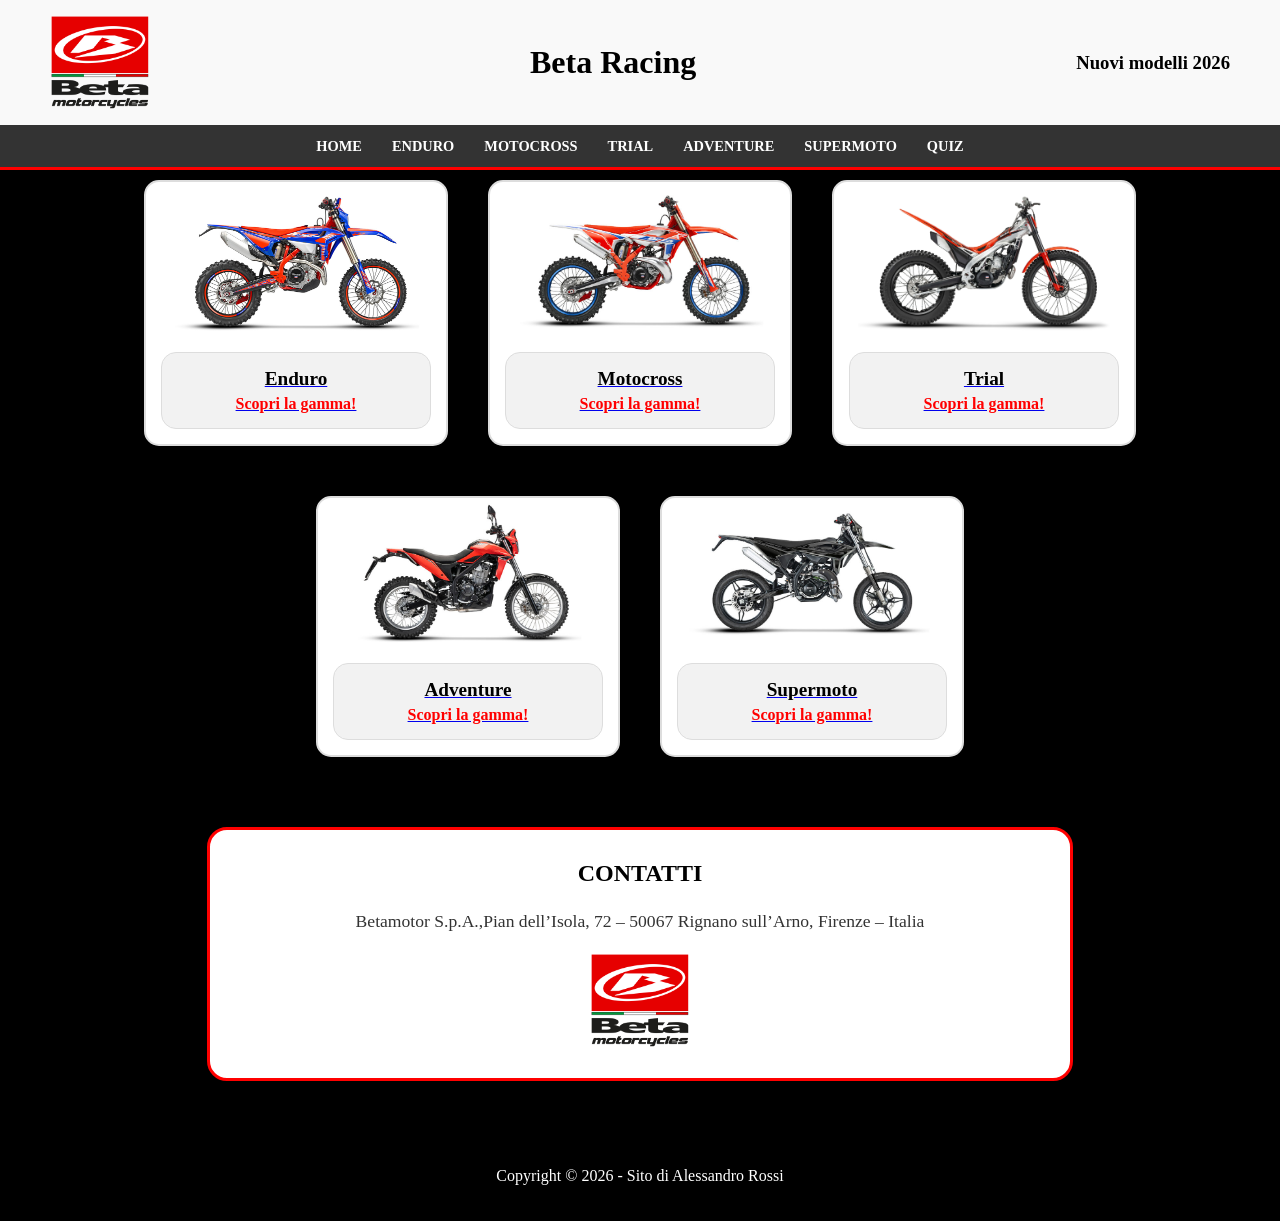
<file: index.html>
<html>
	<head>
		<title>Beta racing</title>
		<link rel="icon" type="image/x-icon" href="images/BetaMotor_logo.ico">
		<link rel="stylesheet" href="styleBeta.css">
		

	</head>
	<body>
		<header>
			<img src="images/BetaMotor_logo.jpg" alt="BetaMotor_logo" width="100">
			<h1>Beta Racing</h1>
			<h3>Nuovi modelli 2026</h3>
		</header>

		<nav class="barra-navigazione">
				<ul>
					<li><a href="index.html">Home</a></li>
					<li><a href="BetaEnduro.html">Enduro</a></li>
					<li><a href="BetaMotocross.html">Motocross</a></li>
					<li><a href="BetaTrial.html">Trial</a></li>
					<li><a href="BetaAdventure.html">Adventure</a></li>
					<li><a href="BetaSupermoto.html">Supermoto</a></li>
					<li><a href="BetaQuiz.html">Quiz</a></li> 
				</ul>
		</nav>

		
		<div class="Modelli">
			<a href="BetaEnduro.html" class="link-paginaEnduro">
				<div id="Enduro" class="Moto">
					<img src="images/Enduro.jpg" alt="Enduro" width="250">
					<div class="info_modello">
						<h2>Enduro</h2>
						<p>Scopri la gamma!</p>
					</div>
				</div>
			</a>
			
			<a href="BetaMotocross.html" class="link-paginaMotocross">
				<div id="Motocross" class="Moto">
					<img src="images/Motocross.jpg" alt="Motocross" width="250">
					<div class="info_modello">
						<h2>Motocross</h2>
						<p>Scopri la gamma!</p>
					</div>
				</div>
			</a>
			
			<a href="BetaTrial.html" class="link-paginaTrial">
				<div id="Trial" class="Moto">
					<img src="images/Trial.jpg" alt="Trial" width="262">
					<div class="info_modello">
						<h2>Trial</h2>
						<p>Scopri la gamma!</p>
					</div>
				</div>
			</a>
			
			<a href="BetaAdventure.html" class="link-paginaAdventure">
				<div id="Adventure" class="Moto">
					<img src="images/Adventure.jpg" alt="Adventure" width="250">
					<div class="info_modello">
						<h2>Adventure</h2>
						<p>Scopri la gamma!</p>
					</div>
				</div>
			</a>
			
			<a href="BetaAdventure.html" class="link-paginaAdventure">
				<div id="Supermoto" class="Moto">
					<img src="images/Supermoto.jpg" alt="Supermoto" width="250">
					<div class="info_modello">
						<h2>Supermoto</h2>
						<p>Scopri la gamma!</p>
						</div>
				</div>
			</a>
		</div>
		
		<section id="contact">
				<h2>Contatti</h2>
				<p>Betamotor S.p.A.,Pian dell’Isola, 72 – 50067 Rignano sull’Arno, Firenze – Italia</p>
				<img src="images/BetaMotor_logo.jpg" alt="BetaMotor_logo" width="100">
			</section>
		
		<footer>
			<p> Copyright © 2026 - Sito di Alessandro Rossi </p>
		</footer>
		
	</body>
</html>
</file>
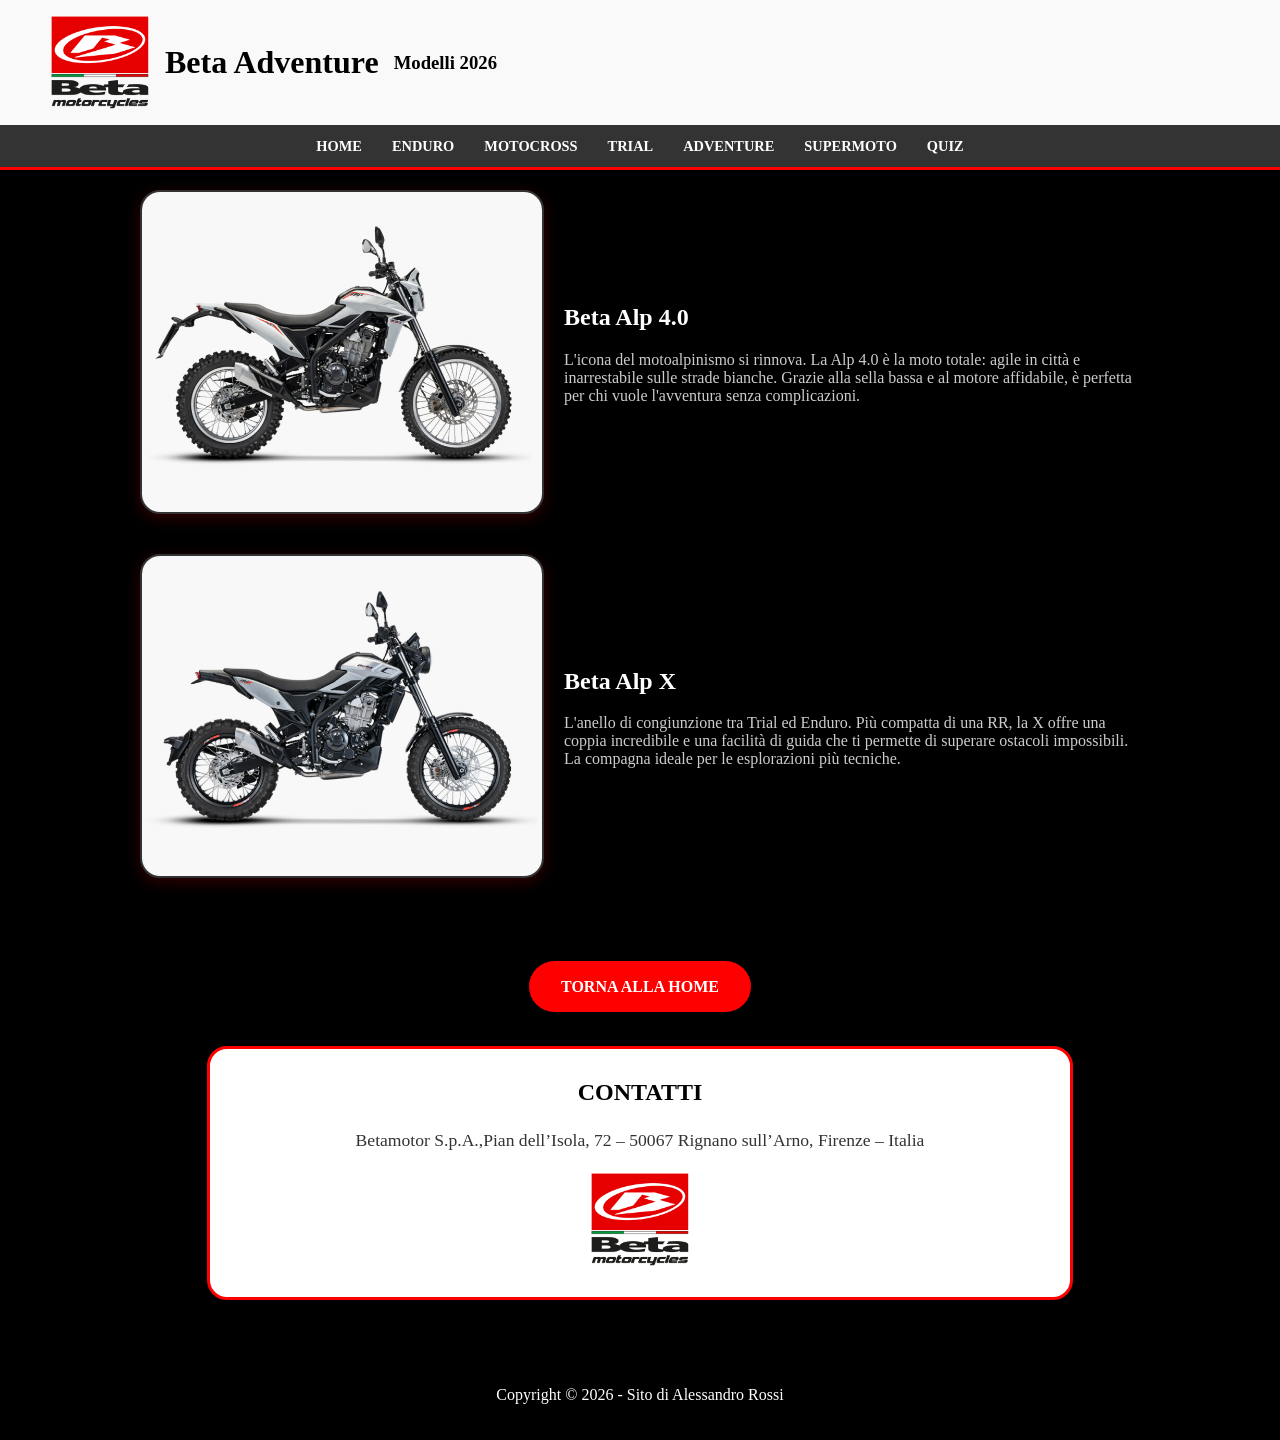
<file: BetaAdventure.html>
<html>
	<head>
		<title>Beta Adventure</title>
		<link rel="icon" type="image/x-icon" href="images/BetaMotor_logo.ico">
		<link rel="stylesheet" href="styleBeta.css">
		

	</head>
	<body>
		<header>
			<div class="logo-titolo">
				<img src="images/BetaMotor_logo.jpg" alt="BetaMotor_logo" width="100">
				<h1>Beta Adventure</h1>
			<h3>Modelli 2026</h3>
		</header>

		<nav class="barra-navigazione">
			<ul>
				<li><a href="index.html">Home</a></li>
				<li><a href="BetaEnduro.html">Enduro</a></li>
				<li><a href="BetaMotocross.html">Motocross</a></li>
				<li><a href="BetaTrial.html">Trial</a></li>
				<li><a href="BetaAdventure.html">Adventure</a></li>
				<li><a href="BetaSupermoto.html">Supermoto</a></li>
				<li><a href="BetaQuiz.html">Quiz</a></li>
			</ul>
		</nav>

		
		<div class="classeAdventure">
			<div class="DettaglioMoto">
				<img src="images/Alp_4.0.jpg" alt="Beta Alp 4.0" width="400">
				<div class="testo_descrittivo">
					<h2>Beta Alp 4.0</h2>
					<p>L'icona del motoalpinismo si rinnova. La Alp 4.0 è la moto totale: agile in città e inarrestabile sulle strade bianche. Grazie alla sella bassa e al motore affidabile, è perfetta per chi vuole l'avventura senza complicazioni.</p>
				</div>
			</div>
			
			<div class="DettaglioMoto">
				<img src="images/Alp_X.jpg" alt="Beta Alp X" width="400">
					<div class="testo_descrittivo">
						<h2>Beta Alp X</h2>
						<p>L'anello di congiunzione tra Trial ed Enduro. Più compatta di una RR, la X offre una coppia incredibile e una facilità di guida che ti permette di superare ostacoli impossibili. La compagna ideale per le esplorazioni più tecniche.</p>
					</div>
			</div>
			
		</div>

		<div class="contenitore-bottone">
			<a href="index.html" class="bottone-home">Torna alla Home</a>
		</div>
		
		<section id="contact">
				<h2>Contatti</h2>
				<p>Betamotor S.p.A.,Pian dell’Isola, 72 – 50067 Rignano sull’Arno, Firenze – Italia</p>
				<img src="images/BetaMotor_logo.jpg" alt="BetaMotor_logo" width="100">
			</section>
		
		<footer>
			<p> Copyright © 2026 - Sito di Alessandro Rossi </p>
		</footer>
				
	</body>
</html>
</file>
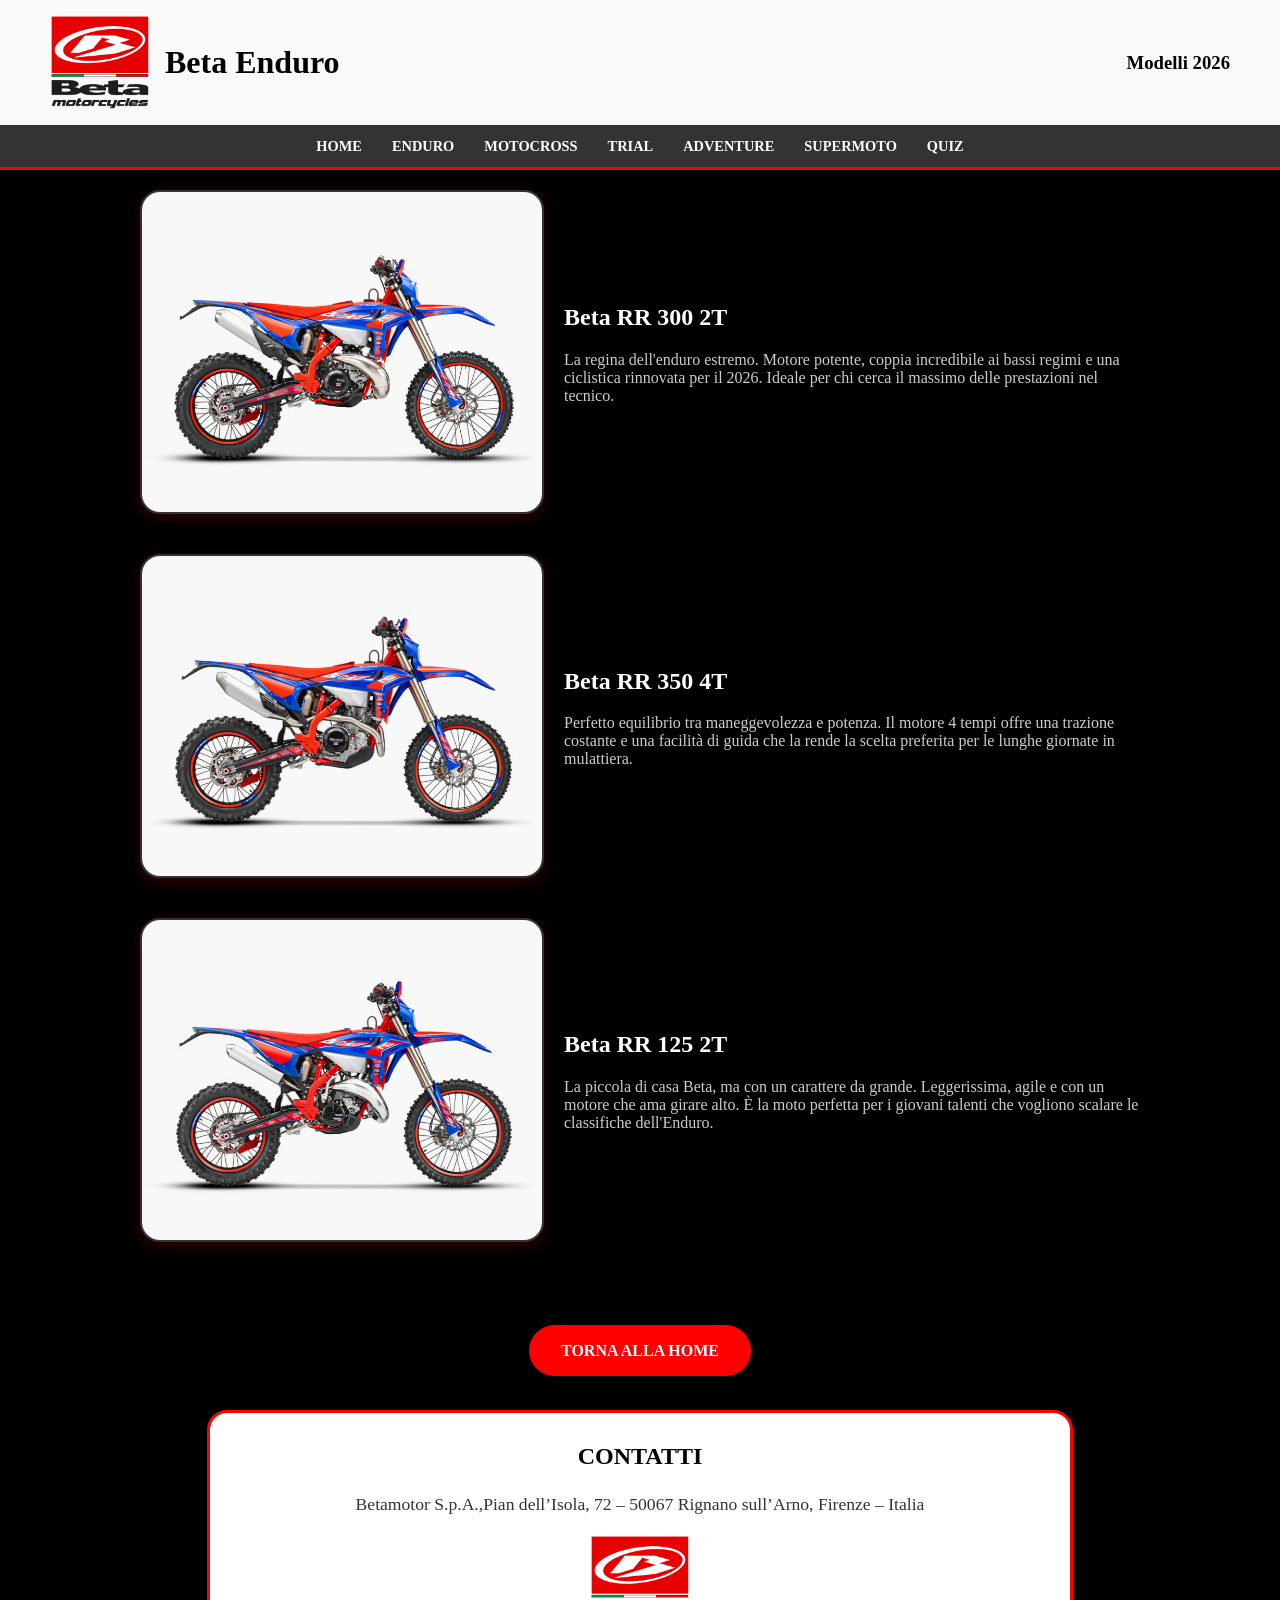
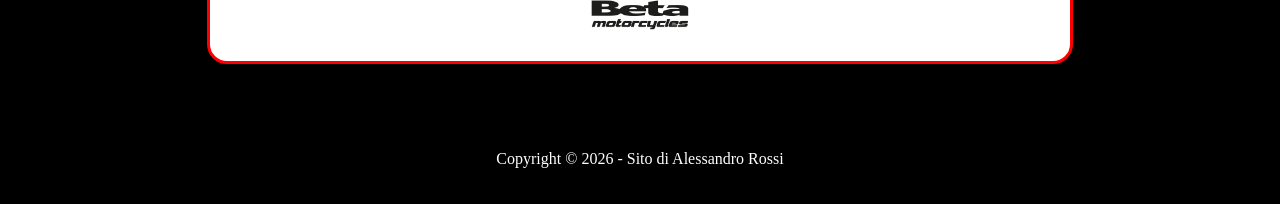
<file: BetaEnduro.html>
<html>
	<head>
		<title>Beta Enduro</title>
		<link rel="icon" type="image/x-icon" href="images/BetaMotor_logo.ico">
		<link rel="stylesheet" href="styleBeta.css">
		

	</head>
	<body>
		<header>
			<div class="logo-titolo">
				<img src="images/BetaMotor_logo.jpg" alt="BetaMotor_logo" width="100">
				<h1>Beta Enduro</h1> 
			</div>
			<h3>Modelli 2026</h3>
		</header>

		<nav class="barra-navigazione">
			<ul>
				<li><a href="index.html">Home</a></li>
				<li><a href="BetaEnduro.html">Enduro</a></li>
				<li><a href="BetaMotocross.html">Motocross</a></li>
				<li><a href="BetaTrial.html">Trial</a></li>
				<li><a href="BetaAdventure.html">Adventure</a></li>
				<li><a href="BetaSupermoto.html">Supermoto</a></li>
				<li><a href="BetaQuiz.html">Quiz</a></li> 
			</ul>
		</nav>


		
		<div class="classeEnduro">
			<div class="DettaglioMoto">
				<img src="images/Enduro_RR_300.jpg" alt="Beta RR 300" width="400">
				<div class="testo_descrittivo">
					<h2>Beta RR 300 2T</h2>
					<p>La regina dell'enduro estremo. Motore potente, coppia incredibile ai bassi regimi e una ciclistica rinnovata per il 2026. Ideale per chi cerca il massimo delle prestazioni nel tecnico.</p>
				</div>
			</div>
			
			<div class="DettaglioMoto">
				<img src="images/Enduro_RR_350.jpg" alt="Beta RR 350" width="400">
					<div class="testo_descrittivo">
						<h2>Beta RR 350 4T</h2>
						<p>Perfetto equilibrio tra maneggevolezza e potenza. Il motore 4 tempi offre una trazione costante e una facilità di guida che la rende la scelta preferita per le lunghe giornate in mulattiera.</p>
					</div>
			</div>
			
			<div class="DettaglioMoto">
				<img src="images/Enduro_RR_125.jpg" alt="Beta RR 125" width="400">
				<div class="testo_descrittivo">
					<h2>Beta RR 125 2T</h2>
					<p>La piccola di casa Beta, ma con un carattere da grande. Leggerissima, agile e con un motore che ama girare alto. È la moto perfetta per i giovani talenti che vogliono scalare le classifiche dell'Enduro.</p>
				</div>
			</div>
			
		</div>
		
		
		<div class="contenitore-bottone">
			<a href="index.html" class="bottone-home">Torna alla Home</a>
		</div>
		
		
		<section id="contact">
				<h2>Contatti</h2>
				<p>Betamotor S.p.A.,Pian dell’Isola, 72 – 50067 Rignano sull’Arno, Firenze – Italia</p>
				<img src="images/BetaMotor_logo.jpg" alt="BetaMotor_logo" width="100">
			</section>
		
		<footer>
			<p> Copyright © 2026 - Sito di Alessandro Rossi </p>
		</footer>
		
	</body>
</html>
</file>
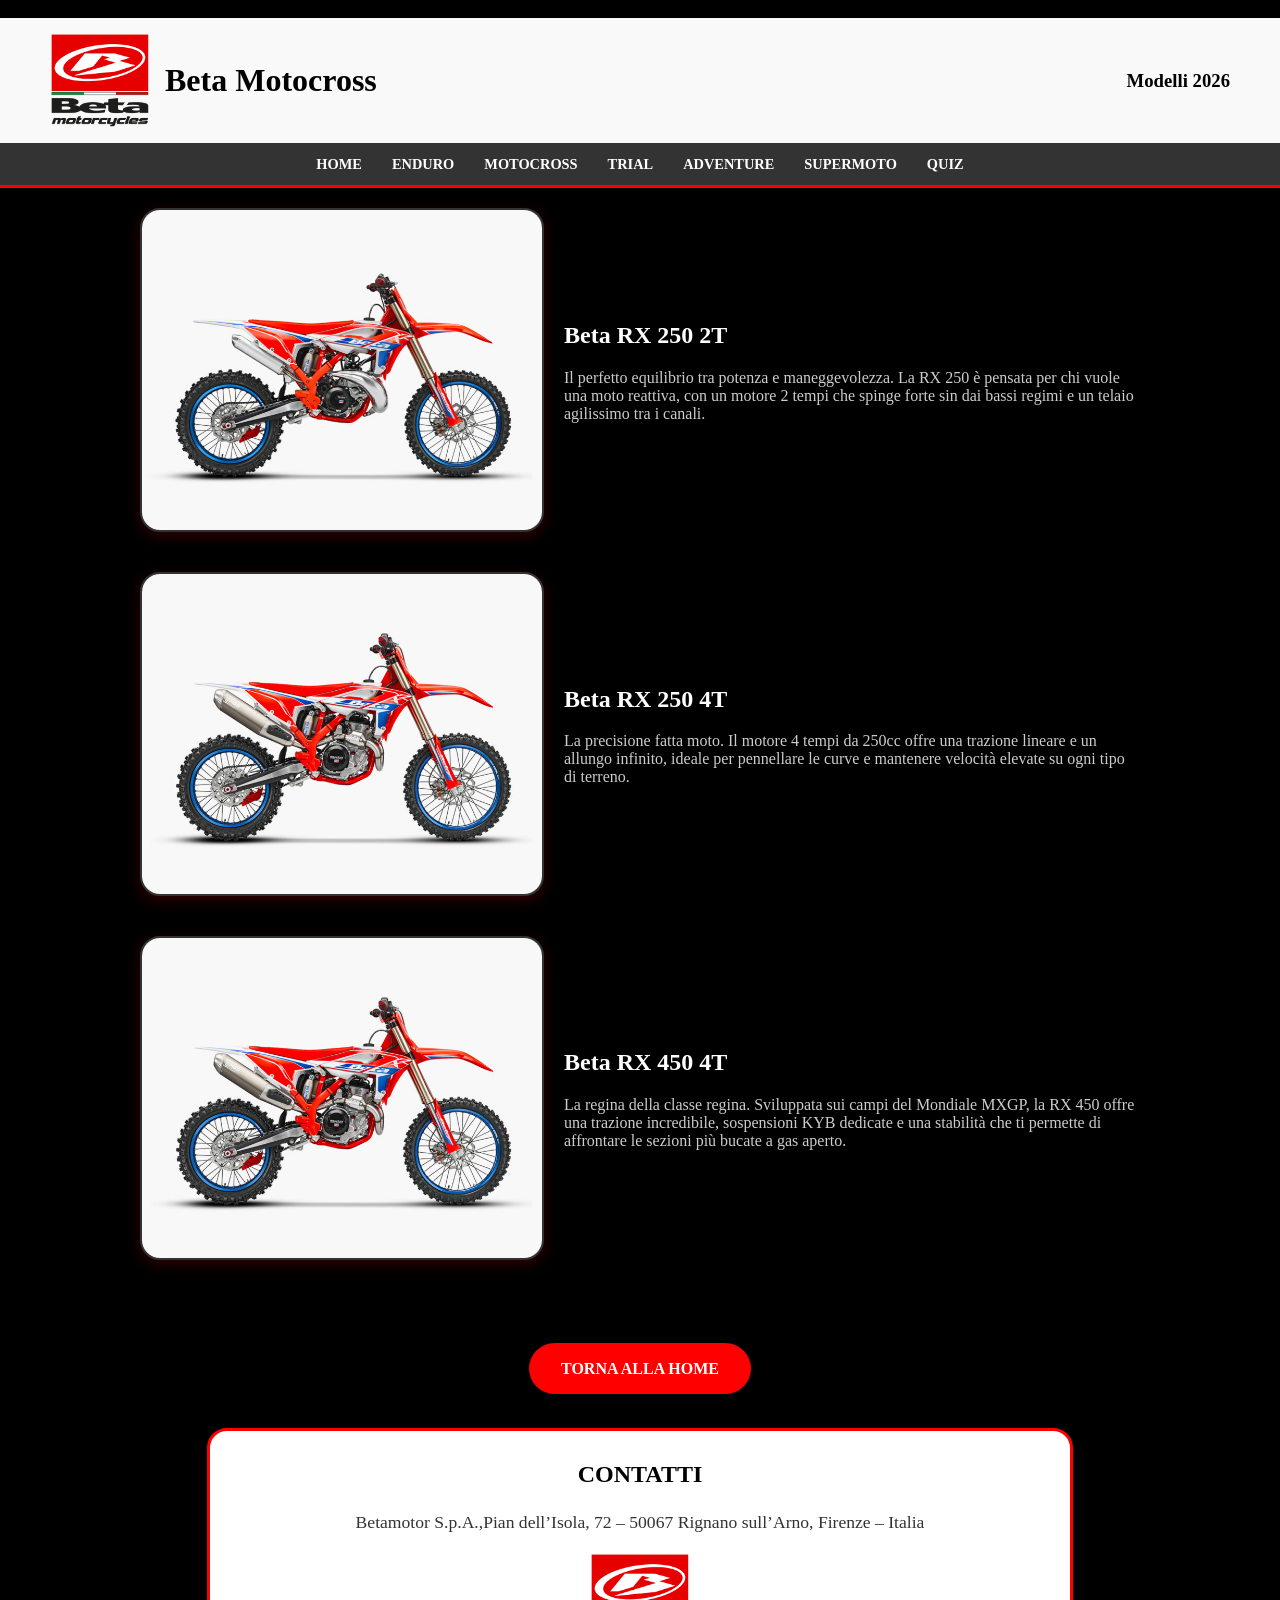
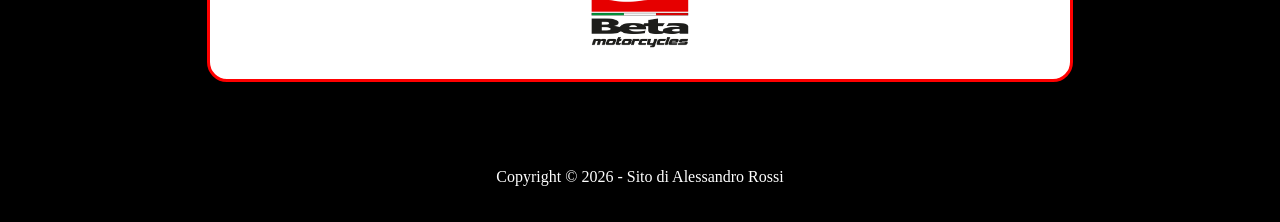
<file: BetaMotocross.html>
html>
	<head>
		<title>Beta Motocross</title>
		<link rel="icon" type="image/x-icon" href="images/BetaMotor_logo.ico">
		<link rel="stylesheet" href="styleBeta.css">
		

	</head>
	<body>
		<header>
			<div class="logo-titolo">
				<img src="images/BetaMotor_logo.jpg" alt="BetaMotor_logo" width="100">
				<h1>Beta Motocross</h1> </div>
			<h3>Modelli 2026</h3>
		</header>

		<nav class="barra-navigazione">
			<ul>
				<li><a href="index.html">Home</a></li>
				<li><a href="BetaEnduro.html">Enduro</a></li>
				<li><a href="BetaMotocross.html">Motocross</a></li>
				<li><a href="BetaTrial.html">Trial</a></li>
				<li><a href="BetaAdventure.html">Adventure</a></li>
				<li><a href="BetaSupermoto.html">Supermoto</a></li>
				<li><a href="BetaQuiz.html">Quiz</a></li>
			</ul>
		</nav>

		
		<div class="classeMotocross">
			<div class="DettaglioMoto">
				<img src="images/MX_RX_250.jpg" alt="Beta RX 250" width="400">
				<div class="testo_descrittivo">
					<h2>Beta RX 250 2T</h2>
					<p>Il perfetto equilibrio tra potenza e maneggevolezza. La RX 250 è pensata per chi vuole una moto reattiva, con un motore 2 tempi che spinge forte sin dai bassi regimi e un telaio agilissimo tra i canali.</p>
				</div>
			</div>
			
			<div class="DettaglioMoto">
				<img src="images/MX_RX_250_4T.jpg" alt="Beta RX 250 4T" width="400">
					<div class="testo_descrittivo">
						<h2>Beta RX 250 4T</h2>
						<p>La precisione fatta moto. Il motore 4 tempi da 250cc offre una trazione lineare e un allungo infinito, ideale per pennellare le curve e mantenere velocità elevate su ogni tipo di terreno.</p>
					</div>
			</div>
			
			<div class="DettaglioMoto">
				<img src="images/MX_RX_250_4T.jpg" alt="Beta RX 450" width="400">
				<div class="testo_descrittivo">
					<h2>Beta RX 450 4T</h2>
					<p>La regina della classe regina. Sviluppata sui campi del Mondiale MXGP, la RX 450 offre una trazione incredibile, sospensioni KYB dedicate e una stabilità che ti permette di affrontare le sezioni più bucate a gas aperto.</p>
				</div>
			</div>
			
		</div>
		
		
		<div class="contenitore-bottone">
			<a href="BetaRacing.html" class="bottone-home">Torna alla Home</a>
		</div>
		
		
		<section id="contact">
				<h2>Contatti</h2>
				<p>Betamotor S.p.A.,Pian dell’Isola, 72 – 50067 Rignano sull’Arno, Firenze – Italia</p>
				<img src="images/BetaMotor_logo.jpg" alt="BetaMotor_logo" width="100">
			</section>
		
		<footer>
			<p> Copyright © 2026 - Sito di Alessandro Rossi </p>
		</footer>
		
	</body>
</html>
</file>
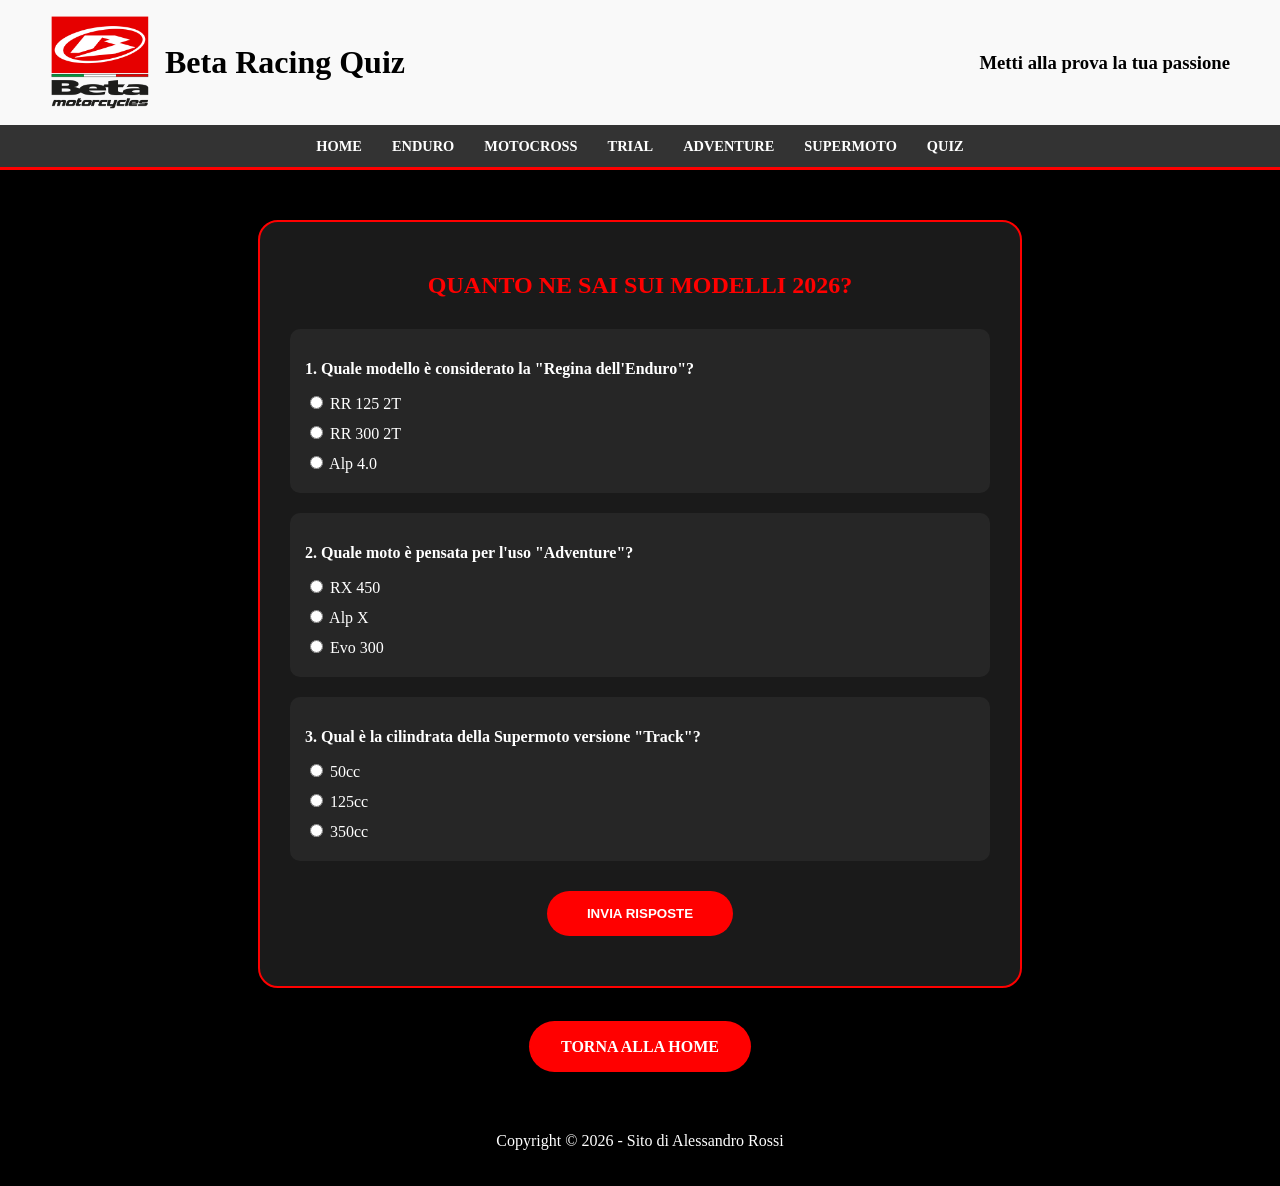
<file: BetaQuiz.html>
<html lang="it">
<head>
    <title>Beta Racing Quiz</title>
    <link rel="icon" type="image/x-icon" href="images/BetaMotor_logo.ico">
    <link rel="stylesheet" href="styleBeta.css">
</head>
<body>
    <header>
        <div class="logo-titolo">
            <img src="images/BetaMotor_logo.jpg" alt="BetaMotor_logo" width="100">
            <h1>Beta Racing Quiz</h1>
        </div>
        <h3>Metti alla prova la tua passione</h3>
    </header>

    <nav class="barra-navigazione">
        <ul>
            <li><a href="index.html">Home</a></li>
            <li><a href="BetaEnduro.html">Enduro</a></li>
            <li><a href="BetaMotocross.html">Motocross</a></li>
            <li><a href="BetaTrial.html">Trial</a></li>
            <li><a href="BetaAdventure.html">Adventure</a></li>
            <li><a href="BetaSupermoto.html">Supermoto</a></li>
            <li><a href="BetaQuiz.html">Quiz</a></li>
        </ul>
    </nav>

    <div class="sezione-quiz">
        <h2>Quanto ne sai sui modelli 2026?</h2>
        
        <div class="domanda">
            <p>1. Quale modello è considerato la "Regina dell'Enduro"?</p>
            <label><input type="radio" name="q1" value="err"> RR 125 2T</label><br>
            <label><input type="radio" name="q1" value="corr"> RR 300 2T</label><br>
            <label><input type="radio" name="q1" value="err"> Alp 4.0</label>
        </div>

        <div class="domanda">
            <p>2. Quale moto è pensata per l'uso "Adventure"?</p>
            <label><input type="radio" name="q2" value="err"> RX 450</label><br>
            <label><input type="radio" name="q2" value="corr"> Alp X</label><br>
            <label><input type="radio" name="q2" value="err"> Evo 300</label>
        </div>

        <div class="domanda">
            <p>3. Qual è la cilindrata della Supermoto versione "Track"?</p>
            <label><input type="radio" name="q3" value="corr"> 50cc</label><br>
            <label><input type="radio" name="q3" value="err"> 125cc</label><br>
            <label><input type="radio" name="q3" value="err"> 350cc</label>
        </div>

        <div class="area-risultato">
            <button type="button" class="bottone-quiz" onclick="controllaQuiz()">Invia Risposte</button>
            <h3 id="risultatoTesto"></h3>
        </div>
    </div>

    <div class="contenitore-bottone">
        <a href="index.html" class="bottone-home">Torna alla Home</a>
    </div>

    <footer>
        <p>Copyright © 2026 - Sito di Alessandro Rossi</p>
    </footer>

    <script src="script.js"></script>
</body>
</html>
</file>
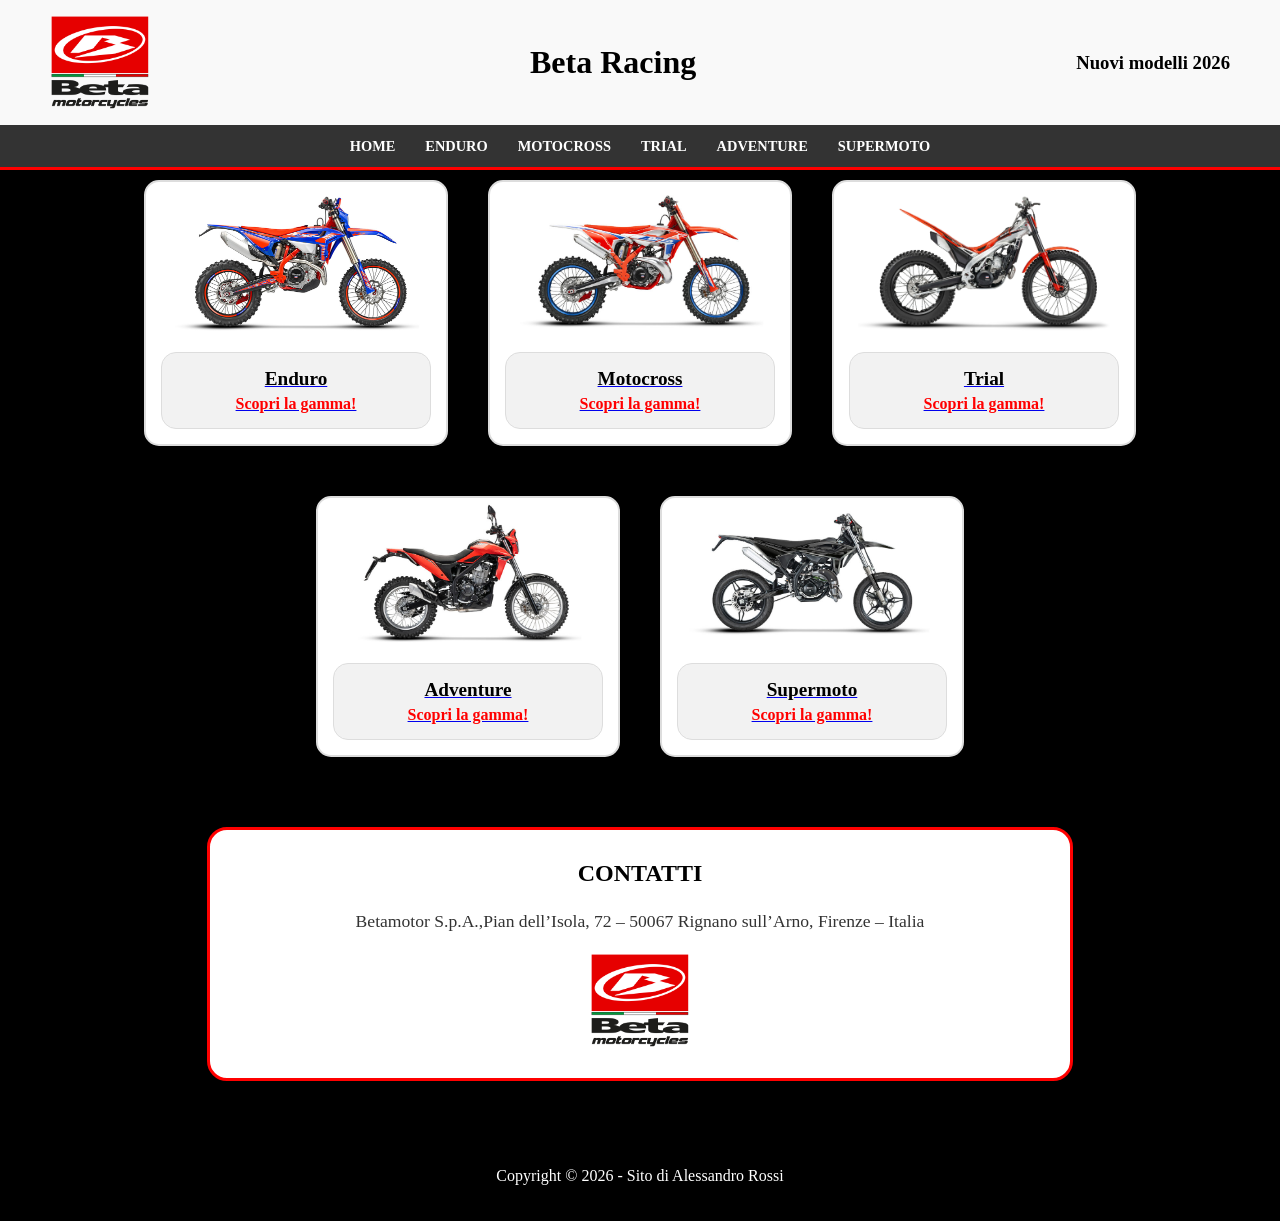
<file: BetaRacing.html>
<html>
	<head>
		<title>Beta racing</title>
		<link rel="icon" type="image/x-icon" href="images/BetaMotor_logo.ico">
		<link rel="stylesheet" href="styleBeta.css">
		

	</head>
	<body>
		<header>
			<img src="images/BetaMotor_logo.jpg" alt="BetaMotor_logo" width="100">
			<h1>Beta Racing</h1>
			<h3>Nuovi modelli 2026</h3>
		</header>

		<nav class="barra-navigazione">
				<ul>
					<li><a href="BetaRacing.html">Home</a></li>
					<li><a href="BetaEnduro.html">Enduro</a></li>
					<li><a href="BetaMotocross.html">Motocross</a></li>
					<li><a href="BetaTrial.html">Trial</a></li>
					<li><a href="BetaAdventure.html">Adventure</a></li>
					<li><a href="BetaSupermoto.html">Supermoto</a></li>
				</ul>
		</nav>

		
		<div class="Modelli">
			<a href="BetaEnduro.html" class="link-paginaEnduro">
				<div id="Enduro" class="Moto">
					<img src="images/Enduro.jpg" alt="Enduro" width="250">
					<div class="info_modello">
						<h2>Enduro</h2>
						<p>Scopri la gamma!</p>
					</div>
				</div>
			</a>
			
			<a href="BetaMotocross.html" class="link-paginaMotocross">
				<div id="Motocross" class="Moto">
					<img src="images/Motocross.jpg" alt="Motocross" width="250">
					<div class="info_modello">
						<h2>Motocross</h2>
						<p>Scopri la gamma!</p>
					</div>
				</div>
			</a>
			
			<a href="BetaTrial.html" class="link-paginaTrial">
				<div id="Trial" class="Moto">
					<img src="images/Trial.jpg" alt="Trial" width="262">
					<div class="info_modello">
						<h2>Trial</h2>
						<p>Scopri la gamma!</p>
					</div>
				</div>
			</a>
			
			<a href="BetaAdventure.html" class="link-paginaAdventure">
				<div id="Adventure" class="Moto">
					<img src="images/Adventure.jpg" alt="Adventure" width="250">
					<div class="info_modello">
						<h2>Adventure</h2>
						<p>Scopri la gamma!</p>
					</div>
				</div>
			</a>
			
			<a href="BetaAdventure.html" class="link-paginaAdventure">
				<div id="Supermoto" class="Moto">
					<img src="images/Supermoto.jpg" alt="Supermoto" width="250">
					<div class="info_modello">
						<h2>Supermoto</h2>
						<p>Scopri la gamma!</p>
						</div>
				</div>
			</a>
		</div>
		
		<section id="contact">
				<h2>Contatti</h2>
				<p>Betamotor S.p.A.,Pian dell’Isola, 72 – 50067 Rignano sull’Arno, Firenze – Italia</p>
				<img src="images/BetaMotor_logo.jpg" alt="BetaMotor_logo" width="100">
			</section>
		
		<footer>
			<p> Copyright © 2026 - Sito di Alessandro Rossi </p>
		</footer>
		
	</body>
</html>
</file>
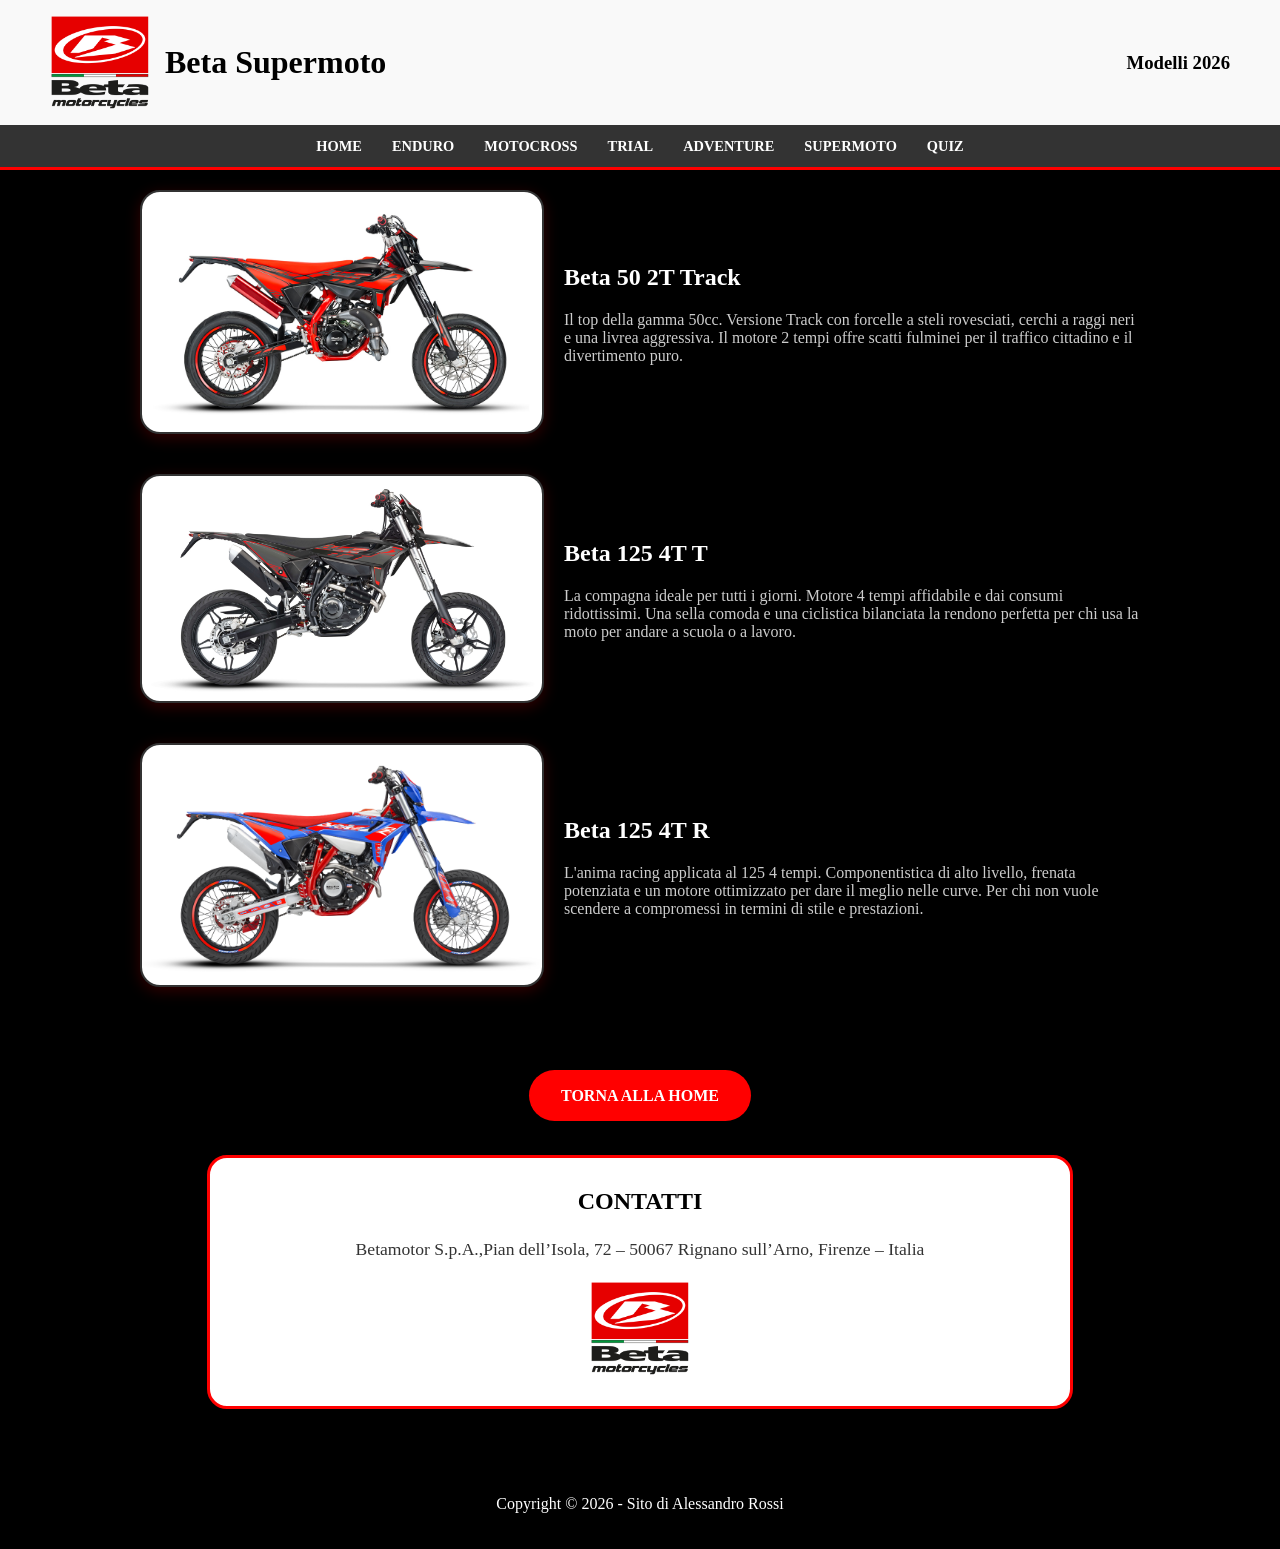
<file: BetaSupermoto.html>
<html>
	<head>
		<title>Beta Supermoto</title>
		<link rel="icon" type="image/x-icon" href="images/BetaMotor_logo.ico">
		<link rel="stylesheet" href="styleBeta.css">
	</head>
	
	<body>
		<header>
			<div class="logo-titolo">
				<img src="images/BetaMotor_logo.jpg" alt="BetaMotor_logo" width="100">
				<h1>Beta Supermoto</h1> 
			</div>
			<h3>Modelli 2026</h3>
		</header>

		<nav class="barra-navigazione">
			<ul>
				<li><a href="index.html">Home</a></li>
				<li><a href="BetaEnduro.html">Enduro</a></li>
				<li><a href="BetaMotocross.html">Motocross</a></li>
				<li><a href="BetaTrial.html">Trial</a></li>
				<li><a href="BetaAdventure.html">Adventure</a></li>
				<li><a href="BetaSupermoto.html">Supermoto</a></li>
				<li><a href="BetaQuiz.html">Quiz</a></li> 
			</ul>
		</nav>

		
		<div class="classeSupermoto">
			<div class="DettaglioMoto">
				<img src="images/Supermoto_2T_50_track.jpg" alt="Beta 50 track" width="400">
				<div class="testo_descrittivo">
					<h2>Beta 50 2T Track</h2>
					<p>Il top della gamma 50cc. Versione Track con forcelle a steli rovesciati, cerchi a raggi neri e una livrea aggressiva. Il motore 2 tempi offre scatti fulminei per il traffico cittadino e il divertimento puro.</p>
				</div>
			</div>
			
			<div class="DettaglioMoto">
				<img src="images/Supermoto_4T_125_T.jpg" alt="Beta 125 4T T" width="400">
					<div class="testo_descrittivo">
						<h2>Beta 125 4T T</h2>
						<p>La compagna ideale per tutti i giorni. Motore 4 tempi affidabile e dai consumi ridottissimi. Una sella comoda e una ciclistica bilanciata la rendono perfetta per chi usa la moto per andare a scuola o a lavoro.</p>
					</div>
			</div>
			
			<div class="DettaglioMoto">
				<img src="images/Supermoto_4T_125_R.jpg" alt="Beta 125 4T R" width="400">
				<div class="testo_descrittivo">
					<h2>Beta 125 4T R</h2>
					<p>L'anima racing applicata al 125 4 tempi. Componentistica di alto livello, frenata potenziata e un motore ottimizzato per dare il meglio nelle curve. Per chi non vuole scendere a compromessi in termini di stile e prestazioni.</p>
				</div>
			</div>
			
		</div>
		
		<div class="contenitore-bottone">
			<a href="index.html" class="bottone-home">Torna alla Home</a>
		</div>
		
		<section id="contact">
				<h2>Contatti</h2>
				<p>Betamotor S.p.A.,Pian dell’Isola, 72 – 50067 Rignano sull’Arno, Firenze – Italia</p>
				<img src="images/BetaMotor_logo.jpg" alt="BetaMotor_logo" width="100">
			</section>
		
		<footer>
			<p> Copyright © 2026 - Sito di Alessandro Rossi </p>
		</footer>
		
	</body>
</html>
</file>
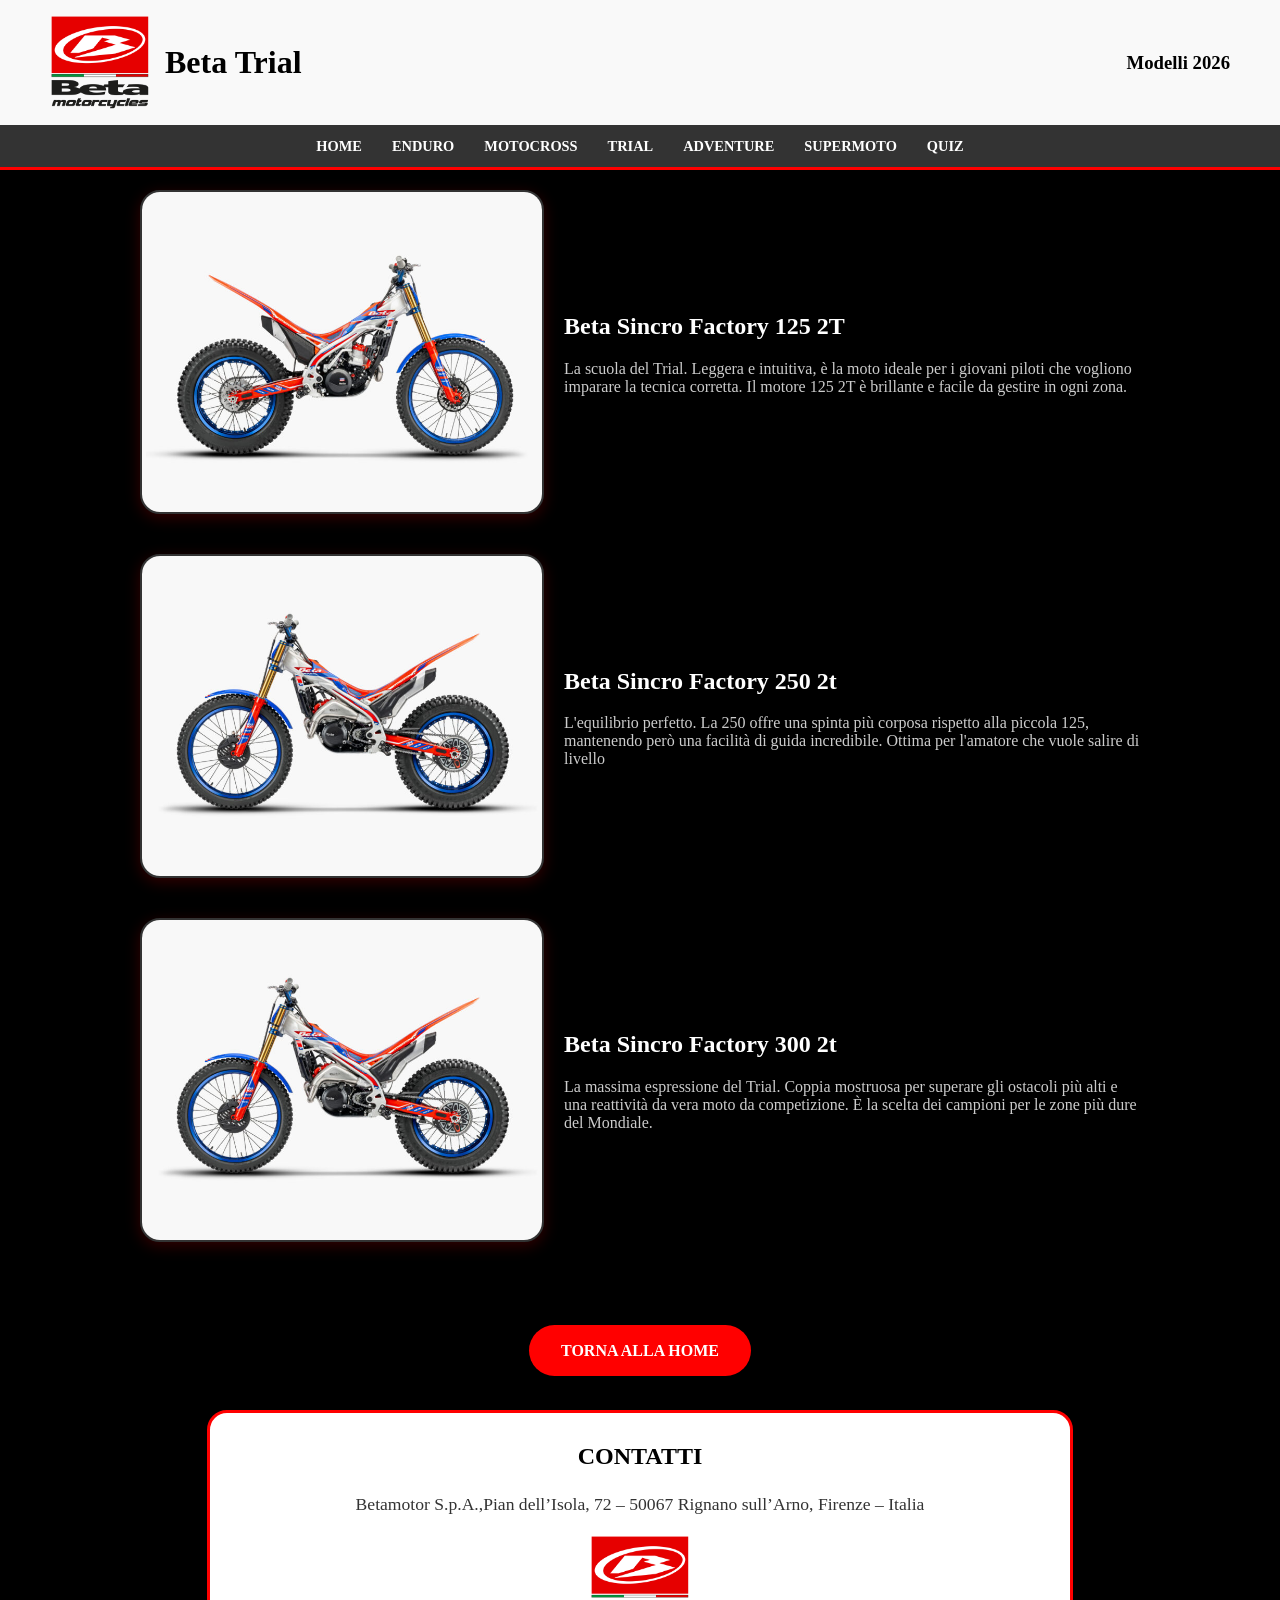
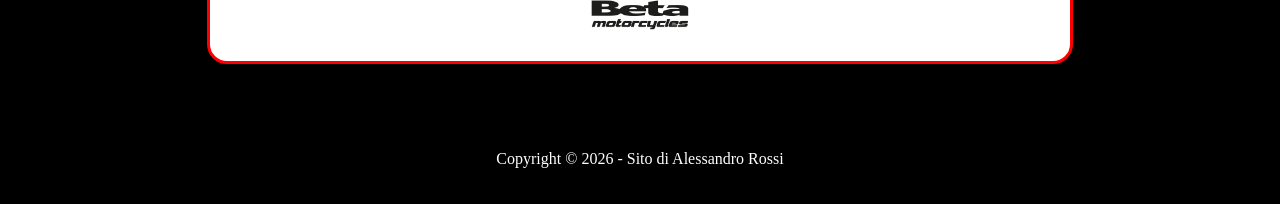
<file: BetaTrial.html>
<html>
	<head>
		<title>Beta Trial</title>
		<link rel="icon" type="image/x-icon" href="images/BetaMotor_logo.ico">
		<link rel="stylesheet" href="styleBeta.css">
	</head>
	
	<body>
		<header>
			<div class="logo-titolo">
				<img src="images/BetaMotor_logo.jpg" alt="BetaMotor_logo" width="100">
				<h1>Beta Trial</h1> 
			</div>
			<h3>Modelli 2026</h3>
		</header>

<nav class="barra-navigazione">
			<ul>
				<li><a href="index.html">Home</a></li>
				<li><a href="BetaEnduro.html">Enduro</a></li>
				<li><a href="BetaMotocross.html">Motocross</a></li>
				<li><a href="BetaTrial.html">Trial</a></li>
				<li><a href="BetaAdventure.html">Adventure</a></li>
				<li><a href="BetaSupermoto.html">Supermoto</a></li>
				<li><a href="BetaQuiz.html">Quiz</a></li>
			</ul>
		</nav>

		
		<div class="classeTrial">
			<div class="DettaglioMoto">
				<img src="images/Trial_125.jpg" alt="Beta Sincro 125" width="400">
				<div class="testo_descrittivo">
					<h2>Beta Sincro Factory 125 2T</h2>
					<p>La scuola del Trial. Leggera e intuitiva, è la moto ideale per i giovani piloti che vogliono imparare la tecnica corretta. Il motore 125 2T è brillante e facile da gestire in ogni zona.</p>
				</div>
			</div>
			
			<div class="DettaglioMoto">
				<img src="images/Trial_250.jpg" alt="Beta Sincro 250" width="400">
					<div class="testo_descrittivo">
						<h2>Beta Sincro Factory 250 2t</h2>
						<p>L'equilibrio perfetto. La 250 offre una spinta più corposa rispetto alla piccola 125, mantenendo però una facilità di guida incredibile. Ottima per l'amatore che vuole salire di livello</p>
					</div>
			</div>
			
			<div class="DettaglioMoto">
				<img src="images/Trial_300.jpg" alt="Beta Sincro 300" width="400">
				<div class="testo_descrittivo">
					<h2>Beta Sincro Factory 300 2t</h2>
					<p>La massima espressione del Trial. Coppia mostruosa per superare gli ostacoli più alti e una reattività da vera moto da competizione. È la scelta dei campioni per le zone più dure del Mondiale.</p>
				</div>
			</div>
		</div>
		
		<div class="contenitore-bottone">
			<a href="index.html" class="bottone-home">Torna alla Home</a>
		</div>
		
		
		<section id="contact">
				<h2>Contatti</h2>
				<p>Betamotor S.p.A.,Pian dell’Isola, 72 – 50067 Rignano sull’Arno, Firenze – Italia</p>
				<img src="images/BetaMotor_logo.jpg" alt="BetaMotor_logo" width="100">
			</section>
		
		<footer>
			<p> Copyright © 2026 - Sito di Alessandro Rossi </p>
		</footer>
		
	</body>
</html>
</file>
<file: styleBeta.css>
body {
    background-color: black;
    margin: 0;
}

header {
    background-color: #F9F9F9;
    padding: 20px;
    text-align: center;
    /* Attiva il layout flessibile */
    display: flex; 
    
    /* Allinea gli elementi verticalmente al centro */
    align-items: center; 
    
    /* Crea spazio tra il logo (sinistra) e il testo (destra) */
    justify-content: space-between; 
    
    /* Opzionale: aggiunge un po' di margine ai lati per non far toccare i bordi */
    padding-left: 50px;
    padding-right: 50px;
}
    
h1 {
    color: black;
    font-family: verdana;
}

h2 {
    color: black;
    font-family: verdana;
}

h3 {
    margin: 0;
    color: black;
    font-family: verdana;
}

p {
    color: red;
}

.Moto {
    background-color: #FFFFFF;
    text-align: center;
    width: 300px;
    margin: 10px; /* Aggiunge spazio tra le schede */
    flex-shrink: 0; /* Impedisce al riquadro di rimpicciolirsi */
    border: 2px solid #DDDDDD; /* Aggiunta del bordo: spessore, stile (solid) e colore (grigio chiaro) */
    border-radius: 15px; /* arrotonda gli angoli di 10 pixel */
    overflow: hidden; /* impedisce alle immagini di uscire dagli angoli arrotondati */
    margin-bottom: 20px; /* Spazio verticale tra le righe */
}

.Moto:hover {
    border-color: red; /* Il bordo diventa rosso Beta quando ci passi sopra */
    cursor: pointer; /* Il mouse diventa una manina */
    transition: 0.3s; /* Rende il cambio di colore fluido */
}

#Enduro {
    background-color: #FFFFFF;
}

#Motocross {
    background-color: #FFFFFF;
}

#Trial {
    background-color: #FFFFFF;
}

.Modelli {
    display: flex;
    flex-wrap: wrap; /* Permette di andare a capo */
    justify-content: center; /* Centra i modelli se l'ultima riga ne ha meno di tre */
    gap: 20px; /* Crea spazio tra i riquadri senza impazzire con i margini */
}

.info_modello {
    background-color: #f2f2f2; /* Colore di fondo del rettangolo */
    margin: 15px; /* Distanza dai bordi della scheda esterna */
    padding: 10px; /* Spazio interno tra testo e bordi del rettangolo */
    border-radius: 15px; /* Arrotondamento dei bordi */
    border: 1px solid #ddd; /* Un leggero bordino per farlo risaltare */
    transition: background-color 0.3s; /* Per l'effetto cliccabile futuro */
}

/* Sistemiamo i testi dentro la forma */
.info_modello h2 {
    margin: 5px 0; /* Riduce lo spazio sopra e sotto il titolo */
    font-size: 1.2em;
}

.info_modello p {
    margin: 5px 0;
    font-weight: bold;
}

@media (max-width: 800px) {
    .Modelli {
        flex-direction: column;
    }
}

#contact {
    background-color: #FFFFFF; /* Sfondo bianco come le schede moto */
    max-width: 800px; /* Larghezza massima per non farlo troppo largo */
    margin: 50px auto; /* Centra il riquadro e dà spazio sopra/sotto */
    padding: 30px; /* Spazio interno */
    border-radius: 20px; /* Bordi arrotondati */
    text-align: center; /* Centra testi e immagini */
    border: 3px solid red; /* Un tocco di rosso Beta per il bordo */
}

#contact h2 {
    margin-top: 0; /* Toglie lo spazio inutile in alto */
    color: black;
    text-transform: uppercase; /* Scritta in maiuscolo */
}

#contact p {
    color: #333; /* Grigio scuro per la leggibilità */
    font-family: verdana;
    font-size: 1.1em;
    line-height: 1.6; /* Migliora la spaziatura tra le righe */
}

.classeEnduro {
    padding: 20px;
    max-width: 1000px;
    margin: 0 auto; /* Centra il contenuto nella pagina */
}

.DettaglioMoto {
    display: flex; /* Mette immagine e testo uno a fianco all'altro */
    align-items: center; /* Allinea verticalmente al centro */
    margin-bottom: 40px;
    gap: 20px; /* Spazio tra immagine e testo */
}

.DettaglioMoto img {
    border-radius: 20px;          /* Arrotonda gli angoli dell'immagine */
    border: 2px solid #333333;    /* Aggiunge un bordo grigio scuro sottile */
    box-shadow: 0 4px 15px rgba(255, 0, 0, 0.2); /* Opzionale: un leggero alone rosso Beta */
    transition: transform 0.3s;   /* Prepara l'effetto per il passaggio del mouse */
}

/* quando passi il mouse sulla foto, si ingrandisce leggermente */
.DettaglioMoto img:hover {
    transform: scale(1.03);       /* Ingrandisce del 3% */
    border-color: red;            /* Il bordo diventa rosso Beta */
}

.testo_descrittivo {
    text-align: left;
}

.testo_descrittivo h2 {
    color: white; /* Titolo della moto bianco sul fondo nero */
}

.testo_descrittivo p {
    color: #cccccc; /* Descrizione grigio chiaro per non stancare gli occhi */
}

/* Per il mobile: mette l'immagine sopra e il testo sotto */
@media (max-width: 600px) {
    .DettaglioMoto {
        flex-direction: column;
    }
}

/* Footer style */
footer {
    text-align: center;
    padding: 20px;
}

footer p {
    color: white;
}

.classeMotocross {
    padding: 20px;
    max-width: 1000px;
    margin: 0 auto; 
}

.contenitore-bottone {
    text-align: center; /* Centra il bottone nella pagina */
    margin: 40px 0;    /* Distanza sopra e sotto il bottone */
}

.bottone-home {
    background-color: red;    /* Rosso Beta */
    color: white;             /* Testo bianco */
    padding: 15px 30px;       /* Grandezza del bottone */
    text-decoration: none;    /* Toglie la sottolineatura del link */
    font-family: verdana;
    font-weight: bold;
    text-transform: uppercase;
    border-radius: 50px;      /* Bordi arrotondati "a pillola" */
    border: 2px solid transparent;
    transition: 0.3s;         /* Animazione fluida */
}

.bottone-home:hover {
    background-color: white;  /* Inverte i colori quando ci passi sopra */
    color: red;
    border: 2px solid red;    /* Aggiunge il bordo rosso */
    box-shadow: 0 0 15px rgba(255, 0, 0, 0.6); /* Effetto luce rossa */
}

header {
    display: flex;
    justify-content: space-between;
    align-items: center;
    background-color: #F9F9F9;
    padding: 15px 50px;
}

.logo-titolo {
    display: flex;
    align-items: center;
    gap: 15px;
}

.barra-navigazione {
    background-color: #333333; 
    padding: 10px 0;
    border-bottom: 3px solid red; 
}

/* Toglie i pallini e resetta la lista */
.barra-navigazione ul {
    list-style-type: none; 
    margin: 0;
    padding: 0;
    display: flex;         /* Mette in riga */
    justify-content: center; /* Centra nel rettangolo */
    gap: 30px;
}

.barra-navigazione {
    background-color: #333333; /* Il rettangolo grigio scuro */
    padding: 12px 0;
    border-bottom: 3px solid red;
    width: 100%;
}

.barra-navigazione li a {
    color: white;
    text-decoration: none;
    font-family: verdana;
    font-weight: bold;
    text-transform: uppercase;
    font-size: 0.9em;
}

.barra-navigazione li a:hover {
    color: red;
}

.classeTrial {
    padding: 20px;
    max-width: 1000px;
    margin: 0 auto; 
}

.classeSupermoto {
    padding: 20px;
    max-width: 1000px;
    margin: 0 auto; 
}

.classeAdventure {
    padding: 20px;
    max-width: 1000px;
    margin: 0 auto; 
}

.sezione-quiz {
    background-color: #1a1a1a; /* Grigio quasi nero */
    max-width: 700px;
    margin: 50px auto;
    padding: 30px;
    border-radius: 20px;
    border: 2px solid red;
    color: white;
    font-family: verdana;
}

.sezione-quiz h2 {
    color: red;
    text-align: center;
    text-transform: uppercase;
    margin-bottom: 30px;
}

.domanda {
    background-color: #262626;
    padding: 15px;
    margin-bottom: 20px;
    border-radius: 10px;
}

.domanda p {
    color: white;
    font-weight: bold;
    margin-bottom: 10px;
}

.domanda label {
    cursor: pointer;
    display: inline-block;
    padding: 5px 0;
    transition: 0.2s;
}

.domanda label:hover {
    color: red;
}

.area-risultato {
    text-align: center;
    margin-top: 30px;
}

.bottone-quiz {
    background-color: red;
    color: white;
    border: none;
    padding: 15px 40px;
    font-weight: bold;
    text-transform: uppercase;
    border-radius: 50px;
    cursor: pointer;
    transition: 0.3s;
}

.bottone-quiz:hover {
    background-color: white;
    color: red;
    box-shadow: 0 0 20px rgba(255, 0, 0, 0.5);
}

#risultatoTesto {
    margin-top: 20px;
    font-size: 1.4em;
}
</file>
